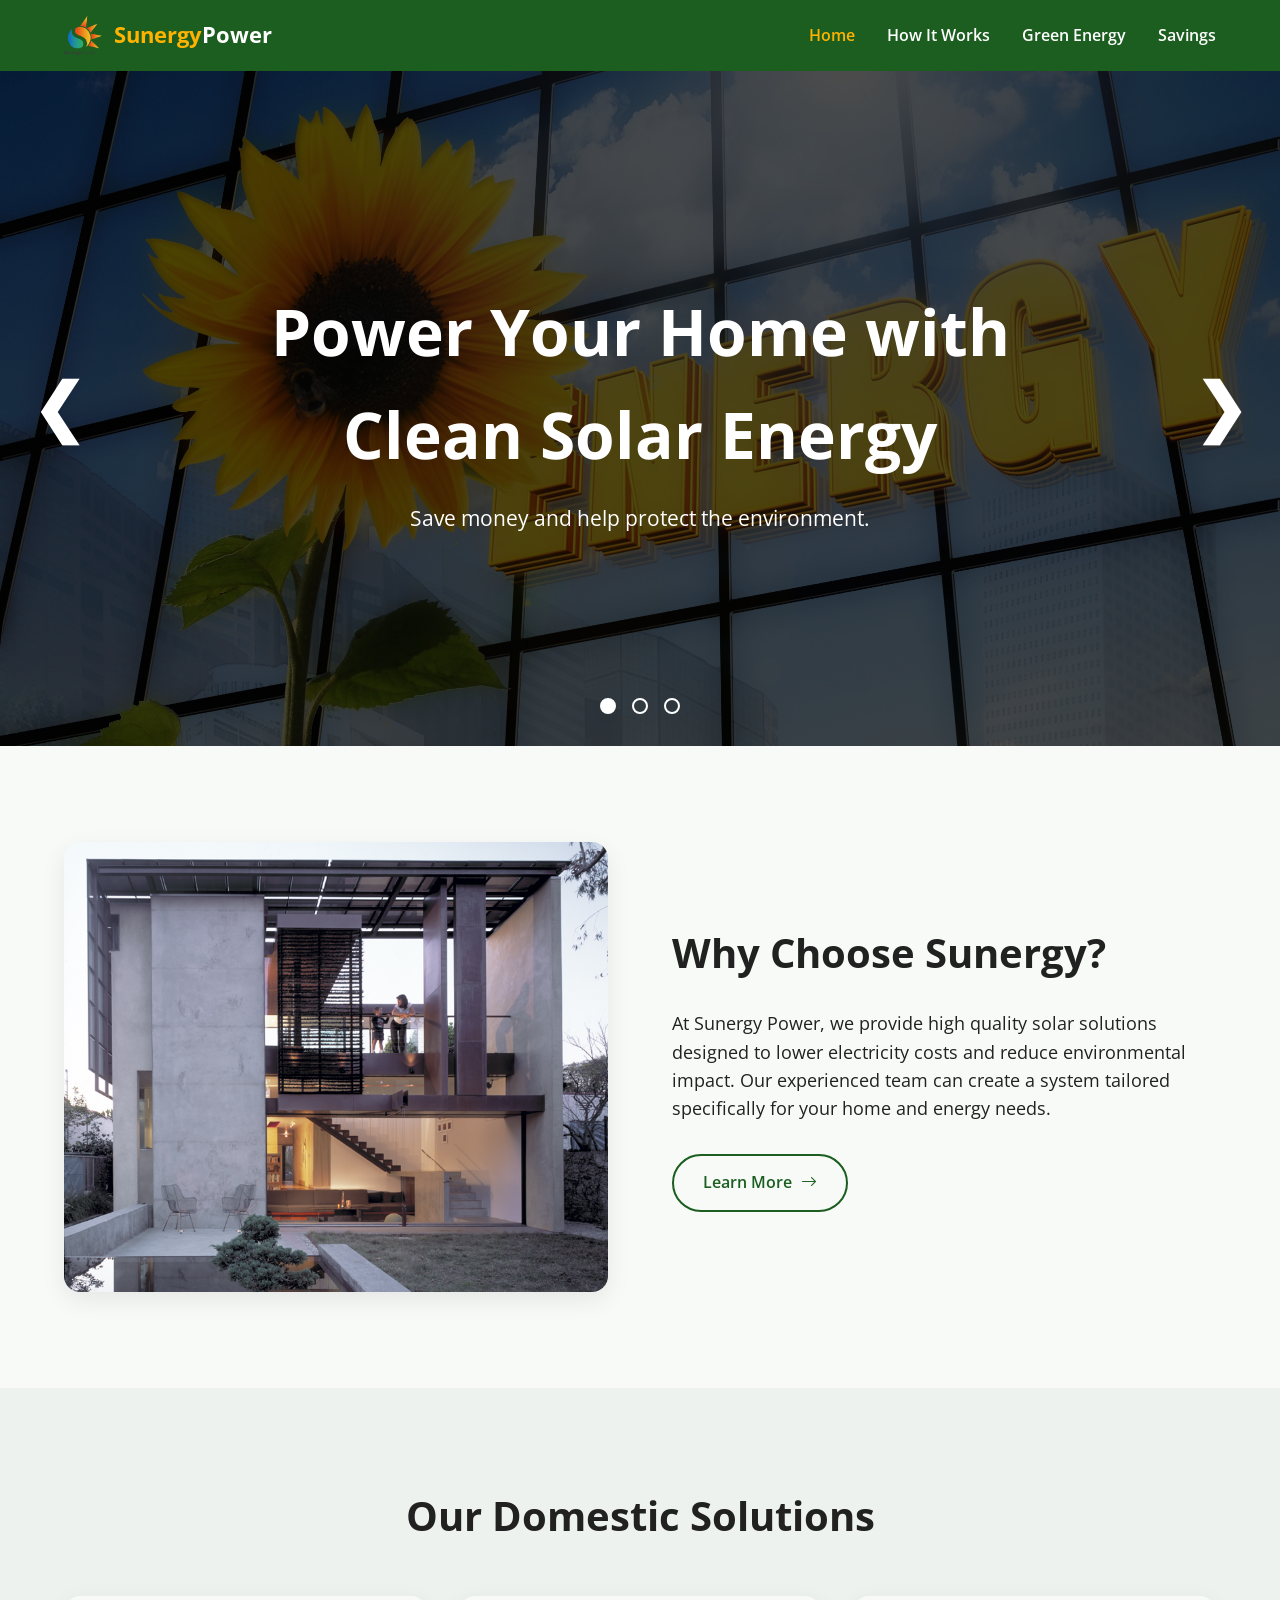
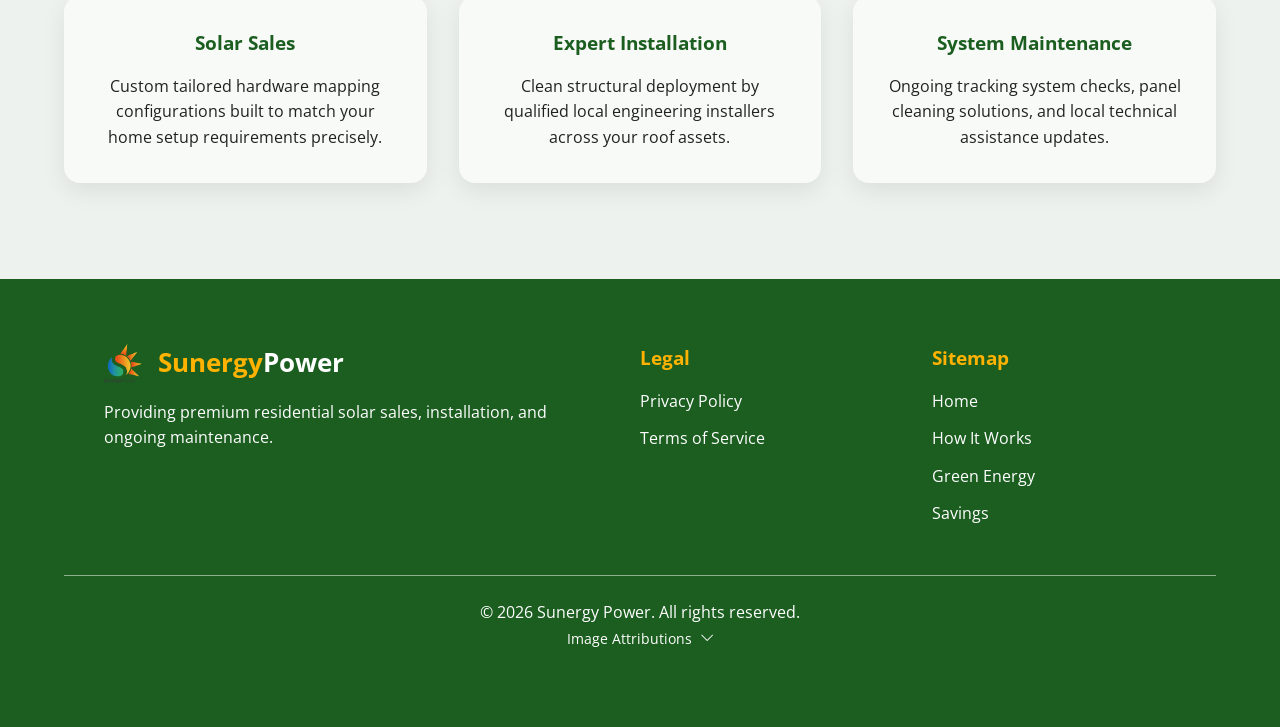
<file: index.html>
<!DOCTYPE html>
<html lang="en">
<head>
    <meta charset="UTF-8">
    <meta name="viewport" content="width=device-width, initial-scale=1.0">
    <title>Sunergy Power | Home</title>

    <!-- Favicon -->
    <link rel="icon" type="image/png" href="images/logo_small.png">

    <!-- Open Sans -->
    <link rel="preconnect" href="https://fonts.googleapis.com">
    <link rel="preconnect" href="https://fonts.gstatic.com" crossorigin>
    <link href="https://fonts.googleapis.com/css2?family=Open+Sans:wght@300;400;600;700&display=swap" rel="stylesheet">

    <!-- Bootstrap Icons -->
    <link rel="stylesheet" href="https://cdn.jsdelivr.net/npm/bootstrap-icons@1.11.3/font/bootstrap-icons.min.css">

    <link rel="stylesheet" href="style.css">
</head>

<body>

    <!-- Navigation -->
    <header>
        <nav class="navbar">

            <div class="logo-section">
                <img src="images/logo_small.png" alt="Sunergy Power logo">

                <h1 class="brand-name">
                    <span class="sunergy">Sunergy</span><span class="power">Power</span>
                </h1>
            </div>

            <button class="hamburger-btn" aria-label="Open navigation menu">
                <i class="bi bi-list"></i>
            </button>

            <ul class="nav-links">
                <li><a href="index.html" class="active">Home</a></li>
                <li><a href="how_it_works.html">How It Works</a></li>
                <li><a href="green_energy.html">Green Energy</a></li>
                <li><a href="#">Savings</a></li>
            </ul>

        </nav>
    </header>

    <main>

        <!-- Hero Slideshow Section -->
        <section class="hero">

            <div class="slide active-slide">
                <img src="images/solar.jpg" alt="Solar energy system">
            </div>

            <div class="slide">
                <img src="images/solar_panels.jpg" alt="Solar panel array">
            </div>

            <div class="slide">
                <img src="images/solar_house1.jpg" alt="Solar powered home">
            </div>

            <div class="hero-overlay"></div>

            <div class="hero-content">
                <h2>Power Your Home with Clean Solar Energy</h2>
                <p>Save money and help protect the environment.</p>
            </div>

            <button class="slide-arrow prev-slide" aria-label="Previous slide">
                &#10094;
            </button>

            <button class="slide-arrow next-slide" aria-label="Next slide">
                &#10095;
            </button>

            <div class="slide-indicators">

                <button class="indicator active-indicator" aria-label="Go to slide 1"></button>
                <button class="indicator" aria-label="Go to slide 2"></button>
                <button class="indicator" aria-label="Go to slide 3"></button>

            </div>

        </section>

        <!-- Why Choose Sunergy Section -->
        <section class="about-section">

            <div class="about-image">
                <img src="images/solar_house2.jpg" alt="Modern home using solar power">
            </div>

            <div class="about-content">

                <h2>Why Choose Sunergy?</h2>

                <p>
                    At Sunergy Power, we provide high quality solar solutions designed
                    to lower electricity costs and reduce environmental impact.
                    Our experienced team can create a system tailored specifically
                    for your home and energy needs.
                </p>

                <a href="how_it_works.html" class="learn-more-btn">
                    Learn More
                    <i class="bi bi-arrow-right"></i>
                </a>

            </div>

        </section>

        <!-- Services Section -->
        <section class="services-section">

            <h2>Our Domestic Solutions</h2>

            <div class="card-container">

                <article class="service-card">
                    <h3>Solar Sales</h3>
                    <p>
                        Custom tailored hardware mapping configurations built
                        to match your home setup requirements precisely.
                    </p>
                </article>

                <article class="service-card">
                    <h3>Expert Installation</h3>
                    <p>
                        Clean structural deployment by qualified local engineering
                        installers across your roof assets.
                    </p>
                </article>

                <article class="service-card">
                    <h3>System Maintenance</h3>
                    <p>
                        Ongoing tracking system checks, panel cleaning solutions,
                        and local technical assistance updates.
                    </p>
                </article>

            </div>

        </section>

    </main>

    <!-- Footer -->
    <footer>

        <div class="footer-content">

            <div class="footer-column">

                <div class="footer-brand">
                    <img src="images/logo_small.png" alt="Sunergy Power logo">
                    <h2><span class="sunergy">Sunergy</span><span class="power">Power</span></h2>
                </div>

                <p>
                    Providing premium residential solar sales,
                    installation, and ongoing maintenance.
                </p>

            </div>

            <div class="footer-column">
                <h3>Legal</h3>
                <ul>
                    <li><a href="#">Privacy Policy</a></li>
                    <li><a href="#">Terms of Service</a></li>
                </ul>
            </div>

            <div class="footer-column">
                <h3>Sitemap</h3>
                <ul>
                    <li><a href="index.html">Home</a></li>
                    <li><a href="how_it_works.html">How It Works</a></li>
                    <li><a href="green_energy.html">Green Energy</a></li>
                    <li><a href="#">Savings</a></li>
                </ul>
            </div>

        </div>

        <div class="footer-divider"></div>

        <!-- Attributions -->
        <div class="footer-bottom">

            <p>&copy; 2026 Sunergy Power. All rights reserved.</p>

            <div class="footer-attribution">

                <button class="attribution-toggle">
                    Image Attributions
                    <i class="bi bi-chevron-down"></i>
                </button>

                <div class="attribution-content">

                    <ul>
                        <li>
                            <a href="http://pixabay.com/en/energy-sun-flower-font-solar-139366/" target="_blank">
                                solar.jpg (Pixabay)
                            </a>
                        </li>

                        <li>
                            <a href="http://pixabay.com/en/alternative-blue-cell-clean-eco-21581/" target="_blank">
                                solar panels.jpg (Pixabay)
                            </a>
                        </li>

                        <li>
                            <a href="http://commons.wikimedia.org/wiki/File%3ATechnische_Universit%C3%A4t_Darmstadt_-_Solar_Decathlon_2007.jpg" target="_blank">
                                solar_house1.jpg (Wikimedia)
                            </a>
                        </li>

                        <li>
                            <a href="http://commons.wikimedia.org/wiki/File%3ASolar_Umbrella001.jpg" target="_blank">
                                solar_house2.jpg (Wikimedia)
                            </a>
                        </li>
                    </ul>

                </div>

            </div>

        </div>

    </footer>

    <script src="main.js"></script>

</body>
</html>
</file>
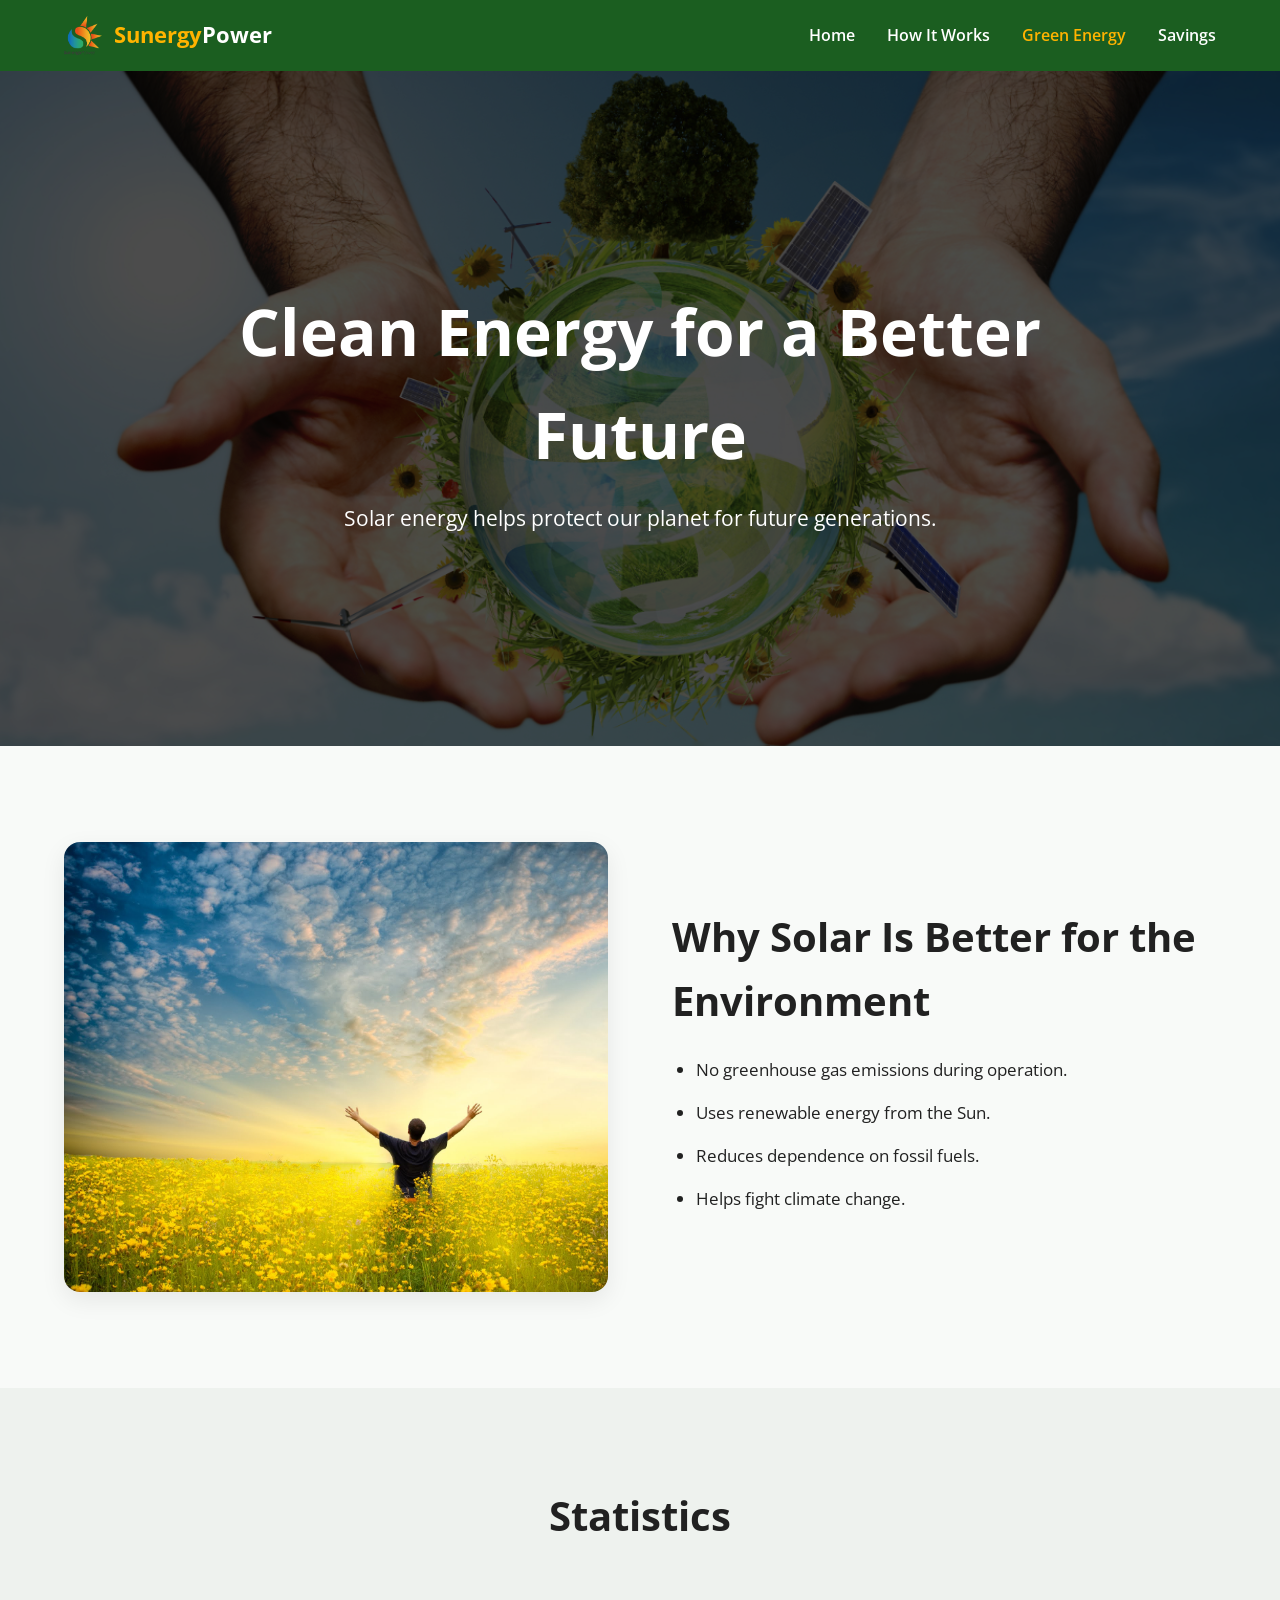
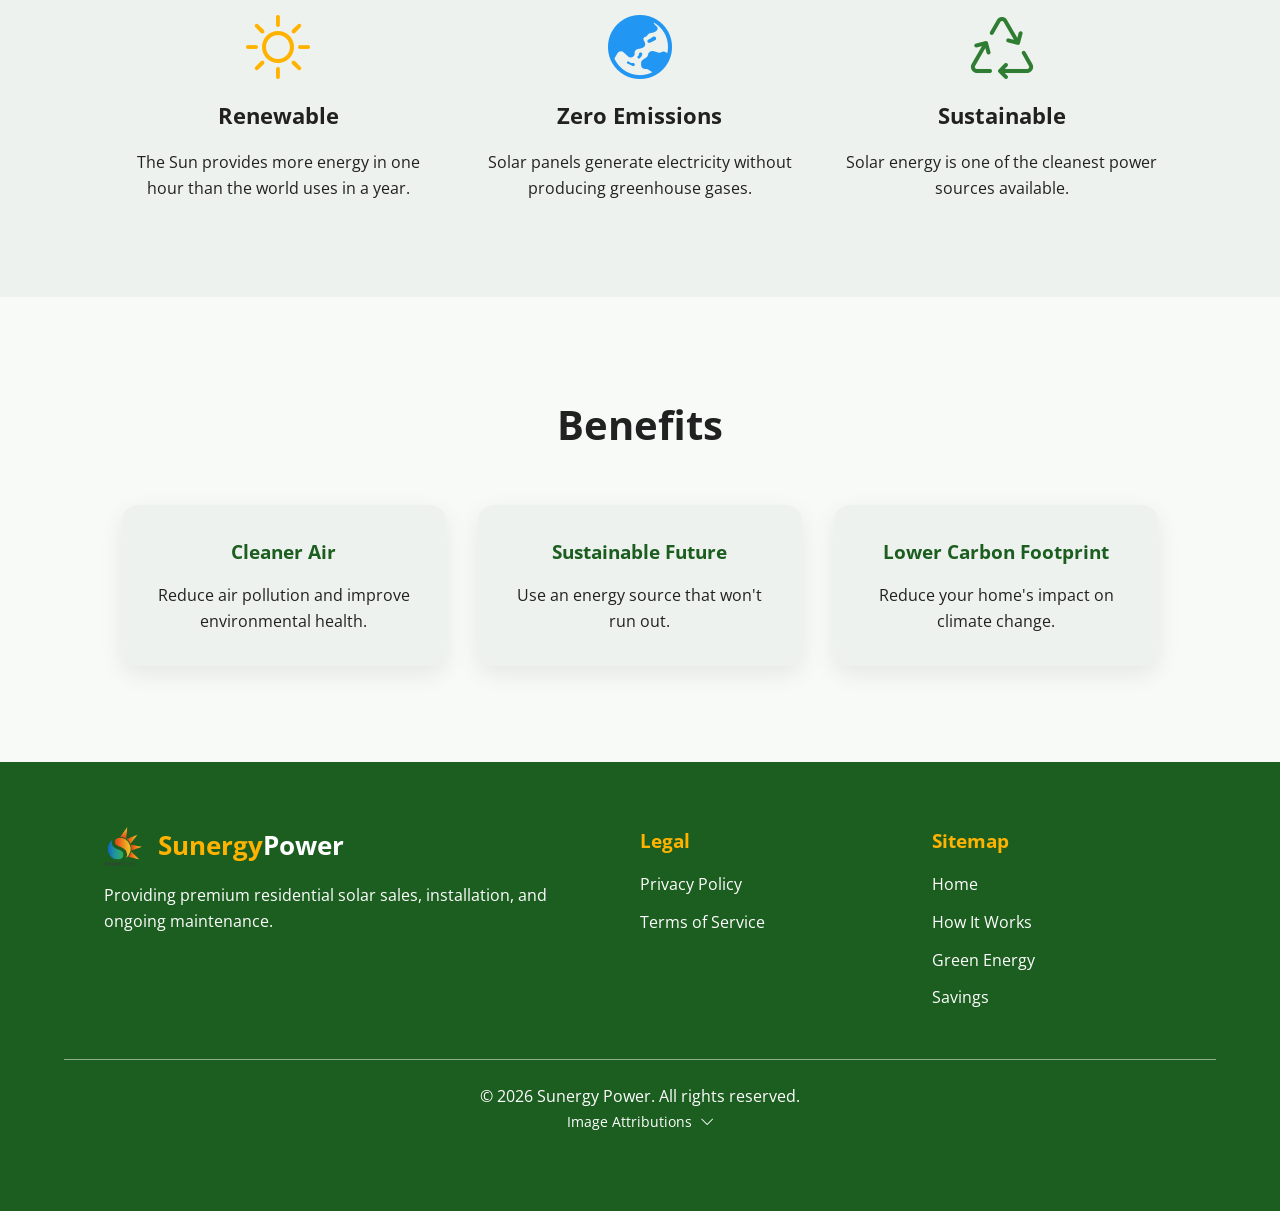
<file: green_energy.html>
<!DOCTYPE html>
<html lang="en">
<head>
    <meta charset="UTF-8">
    <meta name="viewport" content="width=device-width, initial-scale=1.0">
    <title>Sunergy Power | Green Energy</title>

    <!-- Favicon -->
    <link rel="icon" type="image/png" href="images/logo_small.png">

    <!-- Open Sans -->
    <link rel="preconnect" href="https://fonts.googleapis.com">
    <link rel="preconnect" href="https://fonts.gstatic.com" crossorigin>
    <link href="https://fonts.googleapis.com/css2?family=Open+Sans:wght@300;400;600;700&display=swap" rel="stylesheet">

    <!-- Bootstrap Icons -->
    <link rel="stylesheet" href="https://cdn.jsdelivr.net/npm/bootstrap-icons@1.11.3/font/bootstrap-icons.min.css">

    <link rel="stylesheet" href="style.css">
</head>

<body>

    <!-- Navigation -->
    <header>
        <nav class="navbar">

            <div class="logo-section">
                <img src="images/logo_small.png" alt="Sunergy Power logo">

                <h1 class="brand-name">
                    <span class="sunergy">Sunergy</span><span class="power">Power</span>
                </h1>
            </div>

            <button class="hamburger-btn" aria-label="Open navigation menu">
                <i class="bi bi-list"></i>
            </button>

            <ul class="nav-links">
                <li><a href="index.html">Home</a></li>
                <li><a href="how_it_works.html">How It Works</a></li>
                <li><a href="green_energy.html" class="active">Green Energy</a></li>
                <li><a href="#">Savings</a></li>
            </ul>

        </nav>
    </header>

    <main>

        <!-- Hero Section -->
        <section class="hero static-hero">

            <img
                src="images/green1.jpg"
                alt="Renewable green energy landscape">

            <div class="hero-overlay"></div>

            <div class="hero-content">

                <h2>Clean Energy for a Better Future</h2>

                <p>Solar energy helps protect our planet for future generations.</p>

            </div>

        </section>

        <!-- Enviroment Section -->
        <section class="environment-section">

            <div class="about-section">

                <div class="about-image">
                    <img
                        src="images/green2.jpg"
                        alt="Environmentally friendly solar energy solution">
                </div>

                <div class="about-content">

                    <h2>Why Solar Is Better for the Environment</h2>

                    <ul class="environment-list">
                        <li>No greenhouse gas emissions during operation.</li>
                        <li>Uses renewable energy from the Sun.</li>
                        <li>Reduces dependence on fossil fuels.</li>
                        <li>Helps fight climate change.</li>
                    </ul>

                </div>

            </div>

        </section>

        <!-- Statistics Section -->
        <section class="statistics-section">

            <div class="section-container">

                <h2>Statistics</h2>

                <div class="statistics-grid">

                    <article class="statistic-item">

                        <i class="bi bi-brightness-high statistic-icon solar-icon"></i>
                        <h3>Renewable</h3>
                        <p>The Sun provides more energy in one hour than the world uses in a year.</p>

                    </article>

                    <article class="statistic-item">

                        <i class="bi bi-globe-asia-australia statistic-icon earth-icon"></i>
                        <h3>Zero Emissions</h3>
                        <p>Solar panels generate electricity without producing greenhouse gases.</p>

                    </article>

                    <article class="statistic-item">

                        <i class="bi bi-recycle statistic-icon recycle-icon"></i>
                        <h3>Sustainable</h3>
                        <p>Solar energy is one of the cleanest power sources available.</p>

                    </article>

                </div>

            </div>

        </section>

        <!-- Benefits Section -->
        <section class="benefits-section">

            <div class="section-container">

                <h2>Benefits</h2>

                <div class="card-container">

                    <article class="benefit-card">
                        <h3>Cleaner Air</h3>
                        <p>Reduce air pollution and improve environmental health.</p>
                    </article>

                    <article class="benefit-card">
                        <h3>Sustainable Future</h3>
                        <p>Use an energy source that won't run out.</p>
                    </article>

                    <article class="benefit-card">
                        <h3>Lower Carbon Footprint</h3>
                        <p>Reduce your home's impact on climate change.</p>
                    </article>

                </div>

            </div>

        </section>

    </main>

    <!-- Footer -->
    <footer>

        <div class="footer-content">

            <div class="footer-column">

                <div class="footer-brand">
                    <img src="images/logo_small.png" alt="Sunergy Power logo">
                    <h2><span class="sunergy">Sunergy</span><span class="power">Power</span></h2>
                </div>

                <p>
                    Providing premium residential solar sales,
                    installation, and ongoing maintenance.
                </p>

            </div>

            <div class="footer-column">
                <h3>Legal</h3>
                <ul>
                    <li><a href="#">Privacy Policy</a></li>
                    <li><a href="#">Terms of Service</a></li>
                </ul>
            </div>

            <div class="footer-column">
                <h3>Sitemap</h3>
                <ul>
                    <li><a href="index.html">Home</a></li>
                    <li><a href="how_it_works.html">How It Works</a></li>
                    <li><a href="green_energy.html">Green Energy</a></li>
                    <li><a href="#">Savings</a></li>
                </ul>
            </div>

        </div>

        <div class="footer-divider"></div>

        <!-- Attributions -->
        <div class="footer-bottom">

            <p>&copy; 2026 Sunergy Power. All rights reserved.</p>

            <div class="footer-attribution">

                <button class="attribution-toggle">
                    Image Attributions
                    <i class="bi bi-chevron-down"></i>
                </button>

                <div class="attribution-content">

                    <ul>
                        <li>
                            <a href="https://www.flickr.com/photos/97513256@N06/" target="_blank">
                                green1.jpg (Flickr)
                            </a>
                        </li>

                        <li>
                            <a href="https://www.flickr.com/photos/97513256@N06/" target="_blank">
                                green2.jpg (Flickr)
                            </a>
                        </li>
                    </ul>

                </div>

            </div>

        </div>

    </footer>

    <script src="main.js"></script>

</body>
</html>
</file>
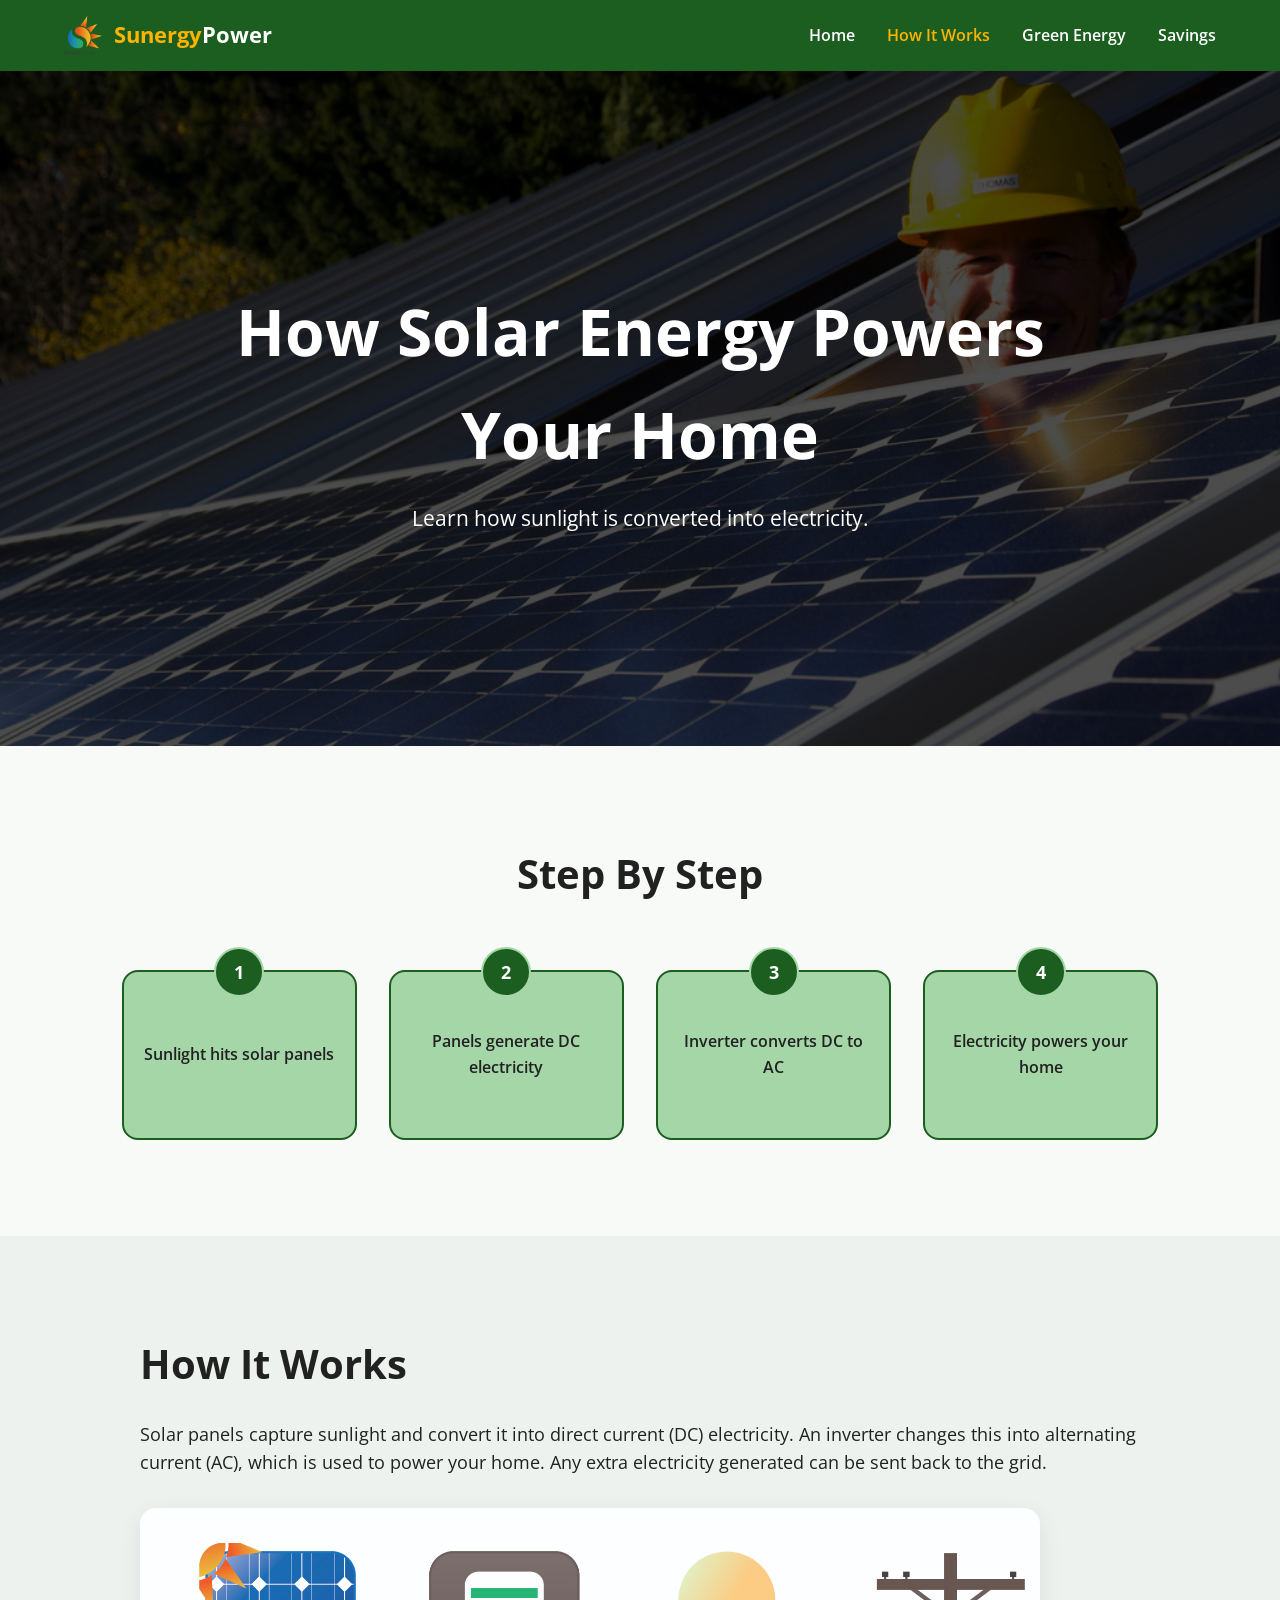
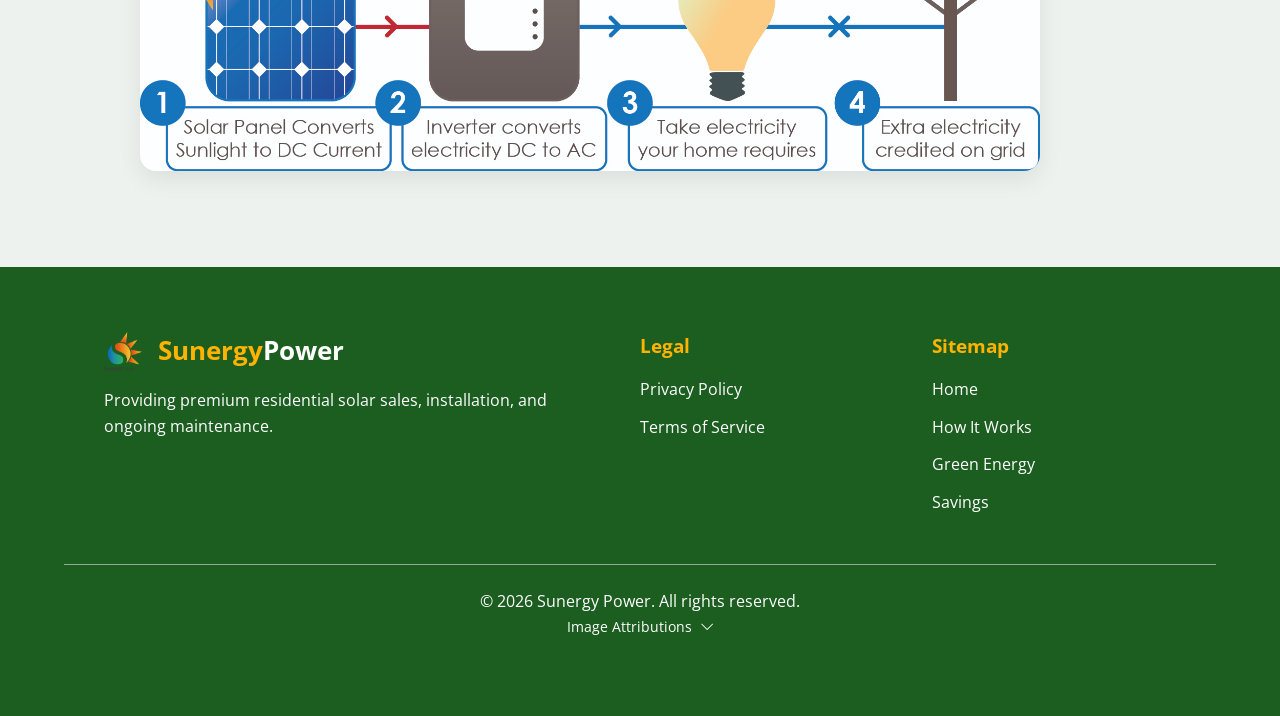
<file: how_it_works.html>
<!DOCTYPE html>
<html lang="en">
<head>
    <meta charset="UTF-8">
    <meta name="viewport" content="width=device-width, initial-scale=1.0">
    <title>Sunergy Power | How It Works</title>

    <!-- Favicon -->
    <link rel="icon" type="image/png" href="images/logo_small.png">

    <!-- Open Sans -->
    <link rel="preconnect" href="https://fonts.googleapis.com">
    <link rel="preconnect" href="https://fonts.gstatic.com" crossorigin>
    <link href="https://fonts.googleapis.com/css2?family=Open+Sans:wght@300;400;600;700&display=swap" rel="stylesheet">

    <!-- Bootstrap Icons -->
    <link rel="stylesheet" href="https://cdn.jsdelivr.net/npm/bootstrap-icons@1.11.3/font/bootstrap-icons.min.css">

    <link rel="stylesheet" href="style.css">
</head>

<body>

    <!-- Navigation -->
    <header>
        <nav class="navbar">

            <div class="logo-section">
                <img src="images/logo_small.png" alt="Sunergy Power logo">

                <h1 class="brand-name">
                    <span class="sunergy">Sunergy</span><span class="power">Power</span>
                </h1>
            </div>

            <button class="hamburger-btn" aria-label="Open navigation menu">
                <i class="bi bi-list"></i>
            </button>

            <ul class="nav-links">
                <li><a href="index.html">Home</a></li>
                <li><a href="how_it_works.html" class="active">How It Works</a></li>
                <li><a href="green_energy.html">Green Energy</a></li>
                <li><a href="#">Savings</a></li>
            </ul>

        </nav>
    </header>

    <main>

        <!-- Hero Section -->
        <section class="hero static-hero">

            <img
                src="images/install.jpg"
                alt="Solar panel installation on a residential home">

            <div class="hero-overlay"></div>

            <div class="hero-content">

                <h2>How Solar Energy Powers Your Home</h2>

                <p>Learn how sunlight is converted into electricity.</p>

            </div>

        </section>

        <!-- Step Cards Section -->
        <section class="steps-section">

            <div class="section-container">

                <h2>Step By Step</h2>

                <div class="steps-grid">

                    <article class="step-card">
                        <div class="step-number"><span>1</span></div>
                        <h3>Sunlight hits solar panels</h3>
                    </article>

                    <article class="step-card">
                        <div class="step-number"><span>2</span></div>
                        <h3>Panels generate DC electricity</h3>
                    </article>

                    <article class="step-card">
                        <div class="step-number"><span>3</span></div>
                        <h3>Inverter converts DC to AC</h3>
                    </article>

                    <article class="step-card">
                        <div class="step-number"><span>4</span></div>
                        <h3>Electricity powers your home</h3>
                    </article>

                </div>

            </div>

        </section>

        <!-- Process Explanation Section -->
        <section class="process-section">

            <div class="section-container">

                <div class="process-content">

                    <h2>How It Works</h2>

                    <p>
                        Solar panels capture sunlight and convert it into direct current (DC) electricity.
                        An inverter changes this into alternating current (AC), which is used to power your home.
                        Any extra electricity generated can be sent back to the grid.
                    </p>

                    <img
                        src="images/how_it_works.jpg"
                        alt="Diagram showing solar energy conversion">

                </div>

            </div>

        </section>

    </main>

    <!-- Footer -->
    <footer>

        <div class="footer-content">

            <div class="footer-column">

                <div class="footer-brand">
                    <img src="images/logo_small.png" alt="Sunergy Power logo">
                    <h2><span class="sunergy">Sunergy</span><span class="power">Power</span></h2>
                </div>

                <p>
                    Providing premium residential solar sales,
                    installation, and ongoing maintenance.
                </p>

            </div>

            <div class="footer-column">
                <h3>Legal</h3>
                <ul>
                    <li><a href="#">Privacy Policy</a></li>
                    <li><a href="#">Terms of Service</a></li>
                </ul>
            </div>

            <div class="footer-column">
                <h3>Sitemap</h3>
                <ul>
                    <li><a href="index.html">Home</a></li>
                    <li><a href="how_it_works.html">How It Works</a></li>
                    <li><a href="green_energy.html">Green Energy</a></li>
                    <li><a href="#">Savings</a></li>
                </ul>
            </div>

        </div>

        <div class="footer-divider"></div>

        <!-- Attributions -->
        <div class="footer-bottom">

            <p>&copy; 2026 Sunergy Power. All rights reserved.</p>

            <div class="footer-attribution">

                <button class="attribution-toggle">
                    Image Attributions
                    <i class="bi bi-chevron-down"></i>
                </button>

                <div class="attribution-content">

                    <ul>
                        <li>
                            <a href="https://www.flickr.com/photos/oregondot/3077176033/in/photostream/" target="_blank">
                                install.jpg (Flickr)
                            </a>
                        </li>
                    </ul>

                </div>

            </div>

        </div>

    </footer>

    <script src="main.js"></script>

</body>
</html>
</file>
<file: style.css>
/* ====================
   Variables
==================== */

:root {
    --primary-green: #1B5E20;
    --secondary-green: #A5D6A7;
    --accent-gold: #FFB300;

    --offwhite: #F8FAF8;
    --offwhite-dark: #EEF2EE;

    --text-dark: #212121;

    --border-width: 2px;

    --shadow:
        0 8px 24px rgba(0, 0, 0, 0.08);

    --transition:
        0.3s ease;
}

/* ====================
   Global
==================== */

* {
    margin: 0;
    padding: 0;
    box-sizing: border-box;
}

html {
    scroll-behavior: smooth;
}

body {
    font-family: "Open Sans", sans-serif;
    background-color: var(--offwhite);
    color: var(--text-dark);
    line-height: 1.6;
}

img {
    display: block;
    max-width: 100%;
}

a {
    text-decoration: none;
}

ul {
    list-style: none;
}

section {
    width: 100%;
}

.section-container {
    width: min(1200px, 90%);
    margin: 0 auto;
}

/* ====================
   Navbar
==================== */

.navbar {
    background-color: var(--primary-green);

    display: flex;
    justify-content: space-between;
    align-items: center;

    padding: 1rem 5%;

    position: sticky;
    top: 0;

    z-index: 1000;
}

.logo-section {
    display: flex;
    align-items: center;
    gap: 0.75rem;
}

.logo-section img {
    width: 38px;
    height: auto;
}

.brand-name {
    font-size: 1.35rem;
    font-weight: 700;
}

.sunergy {
    color: var(--accent-gold);
}

.power {
    color: white;
}

.nav-links {
    display: flex;
    align-items: center;
    gap: 2rem;
}

.nav-links a {
    color: white;
    font-weight: 600;

    transition: var(--transition);
}

.nav-links a:hover,
.nav-links a.active {
    color: var(--accent-gold);
}

.hamburger-btn {
    display: none;

    background: none;
    border: none;

    color: white;

    font-size: 2rem;
    cursor: pointer;
}

/* ====================
   Hero
==================== */

.hero,
.static-hero {
    position: relative;

    height: 75vh;
    min-height: 550px;
    max-height: 850px;

    overflow: hidden;
}

.hero-overlay {
    position: absolute;
    inset: 0;

    background: rgba(0, 0, 0, 0.7);

    z-index: 2;
}

.hero-content {
    position: absolute;

    inset: 0;

    z-index: 3;

    display: flex;
    flex-direction: column;
    justify-content: center;
    align-items: center;

    text-align: center;

    padding: 2rem;
}

.hero-content h2 {
    color: white;

    font-size: clamp(2rem, 5vw, 4rem);

    margin-bottom: 1rem;

    max-width: 900px;
}

.hero-content p {
    color: white;

    font-size: clamp(1rem, 2vw, 1.3rem);

    max-width: 700px;
}

/* ====================
   Hero Images
==================== */

.static-hero img {
    position: absolute;

    width: 100%;
    height: 100%;

    object-fit: cover;
}

/* ====================
   Slideshow
==================== */

.slide {
    position: absolute;

    inset: 0;

    opacity: 0;

    transition: opacity 1s ease;

    pointer-events: none;
}

.slide img {
    width: 100%;
    height: 100%;

    object-fit: cover;
}

.active-slide {
    opacity: 1;
    pointer-events: auto;
}

/* ====================
   Hero Arrows
==================== */

.slide-arrow {
    position: absolute;

    top: 50%;
    transform: translateY(-50%);

    z-index: 4;

    background: none;
    border: none;

    color: white;

    font-size: 4rem;
    font-weight: 700;

    cursor: pointer;

    transition: var(--transition);
}

.slide-arrow:hover {
    opacity: 0.7;
}

.prev-slide {
    left: 2rem;
}

.next-slide {
    right: 2rem;
}

/* ====================
   Hero Indicators
==================== */

.slide-indicators {
    position: absolute;

    bottom: 2rem;
    left: 50%;

    transform: translateX(-50%);

    z-index: 4;

    display: flex;
    gap: 1rem;
}

.indicator {
    width: 16px;
    height: 16px;

    border-radius: 50%;

    border: 2px solid white;

    background: transparent;

    cursor: pointer;

    transition: var(--transition);
}

.active-indicator {
    background: white;
}

/* ====================
   About Section
==================== */

.about-section {
    background-color: var(--offwhite);

    display: flex;
    align-items: center;
    gap: 4rem;

    padding: 6rem 5%;

    max-width: 1400px;
    margin: 0 auto;
}

.about-image {
    flex: 1;
}

.about-image img {
    width: 100%;
    height: 450px;

    object-fit: cover;

    border-radius: 16px;

    box-shadow: var(--shadow);
}

.about-content {
    flex: 1;
}

.about-content h2 {
    font-size: 2.5rem;

    margin-bottom: 1.5rem;

    color: var(--text-dark);
}

.about-content p {
    font-size: 1.1rem;

    margin-bottom: 2rem;
}

/* ====================
   Learn More Button
==================== */

.learn-more-btn {
    display: inline-flex;
    align-items: center;
    gap: 0.6rem;

    padding: 0.9rem 1.8rem;

    border: 2px solid var(--primary-green);
    border-radius: 999px;

    color: var(--primary-green);

    font-weight: 600;

    transition: var(--transition);
}

.learn-more-btn:hover {
    background-color: var(--primary-green);
    color: white;
}

/* ====================
   Services Section
==================== */

.services-section {
    background-color: var(--offwhite-dark);

    padding: 6rem 5%;
}

.services-section h2 {
    text-align: center;

    font-size: 2.5rem;

    margin-bottom: 3rem;
}

.card-container {
    display: grid;

    grid-template-columns: repeat(3, 1fr);

    gap: 2rem;

    max-width: 1200px;
    margin: 0 auto;
}

.service-card {
    background-color: var(--offwhite);

    padding: 2rem;

    border-radius: 16px;

    text-align: center;

    box-shadow: var(--shadow);

    transition: var(--transition);
}

.service-card:hover {
    transform: translateY(-6px);
}

.service-card h3 {
    margin-bottom: 1rem;

    color: var(--primary-green);
}

.service-card p {
    color: var(--text-dark);
}

/* ====================
   Step Cards
==================== */

.steps-section {
    background-color: var(--offwhite);

    padding: 6rem 5%;
}

.steps-section h2 {
    text-align: center;

    font-size: 2.5rem;

    margin-bottom: 4rem;
}

.steps-grid {
    display: grid;

    grid-template-columns: repeat(4, 1fr);

    gap: 2rem;
}

.step-card {
    position: relative;

    background-color: var(--secondary-green);

    border: var(--border-width) solid var(--primary-green);

    border-radius: 16px;

    min-height: 170px;

    display: flex;
    justify-content: center;
    align-items: center;

    text-align: center;

    padding: 2rem 1rem;
}

.step-card h3 {
    font-size: 1rem;
    font-weight: 600;
}

.step-number {
    position: absolute;

    top: -25px;
    left: 50%;

    transform: translateX(-50%);

    width: 50px;
    height: 50px;

    border-radius: 50%;

    background-color: var(--primary-green);

    border: var(--border-width) solid var(--secondary-green);

    display: flex;
    justify-content: center;
    align-items: center;
}

.step-number span {
    color: white;

    font-weight: 700;
    font-size: 1.1rem;
}

/* ====================
   Process Section
==================== */

.process-section {
    background-color: var(--offwhite-dark);

    padding: 6rem 5%;
}

.process-content {
    max-width: 1000px;

    margin: 0 auto;
}

.process-content h2 {
    font-size: 2.5rem;

    margin-bottom: 1.5rem;

    text-align: left;
}

.process-content p {
    margin-bottom: 2rem;

    font-size: 1.1rem;

    text-align: left;
}

.process-content img {
    width: 100%;
    max-width: 900px;

    height: auto;
    max-height: 420px;

    object-fit: contain;

    display: block;

    border-radius: 16px;
    box-shadow: var(--shadow);
}

/* ====================
   Enviroment List
==================== */

.environment-list {
    padding-left: 1.5rem;
}

.environment-list li {
    list-style: disc;

    margin-bottom: 1rem;

    font-size: 1.05rem;
}

/* ====================
   Statistics Section
==================== */

.statistics-section {
    background-color: var(--offwhite-dark);

    padding: 6rem 5%;
}

.statistics-section h2 {
    text-align: center;

    font-size: 2.5rem;

    margin-bottom: 3rem;
}

.statistics-grid {
    display: grid;

    grid-template-columns: repeat(3, 1fr);

    gap: 3rem;

    max-width: 1200px;

    margin: 0 auto;
}

.statistic-item {
    text-align: center;
}

.statistic-icon {
    font-size: 4rem;

    margin-bottom: 1rem;
}

.solar-icon {
    color: #FFB300;
}

.earth-icon {
    color: #2196F3;
}

.recycle-icon {
    color: #2E7D32;
}

.statistic-item h3 {
    margin-bottom: 1rem;

    font-size: 1.4rem;
}

.statistic-item p {
    max-width: 320px;

    margin: 0 auto;
}

/* ====================
   Benefits Section
==================== */

.benefits-section {
    background-color: var(--offwhite);

    padding: 6rem 5%;
}

.benefits-section h2 {
    text-align: center;

    font-size: 2.5rem;

    margin-bottom: 3rem;
}

.benefit-card {
    background-color: var(--offwhite-dark);

    border-radius: 16px;

    padding: 2rem;

    text-align: center;

    box-shadow: var(--shadow);

    transition: var(--transition);
}

.benefit-card:hover {
    transform: translateY(-6px);
}

.benefit-card h3 {
    color: var(--primary-green);

    margin-bottom: 1rem;
}

/* ====================
   Footer
==================== */

footer {
    background-color: var(--primary-green);

    color: white;

    padding-top: 4rem;
}

.footer-content {
    max-width: 1200px;

    margin: 0 auto;

    padding: 0 5%;

    display: grid;

    grid-template-columns: 2fr 1fr 1fr;

    gap: 3rem;
}

.footer-brand {
    display: flex;
    align-items: center;
    gap: 1rem;

    margin-bottom: 1rem;
}

.footer-brand img {
    width: 38px;
}

.footer-brand h2 {
    font-size: 1.6rem;
}

.footer-column p {
    color: white;
}

.footer-column h3 {
    color: var(--accent-gold);

    margin-bottom: 1rem;
}

.footer-column ul {
    display: flex;
    flex-direction: column;
    gap: 0.75rem;
}

.footer-column a {
    color: white;

    transition: var(--transition);
}

.footer-column a:hover {
    color: var(--accent-gold);
}

.footer-divider {
    width: 90%;

    max-width: 1200px;

    height: 1px;

    background-color: rgba(255, 255, 255, 0.5);

    margin: 3rem auto 1.5rem auto;
}

.footer-bottom {
    text-align: center;

    padding-bottom: 2rem;
}

/* ====================
   Attributions
==================== */
.footer-attribution {
    text-align: center;

    padding-bottom: 2rem;
}

.attribution-toggle {
    background: none;
    border: none;

    color: white;

    cursor: pointer;

    font-family: inherit;
    font-size: 0.9rem;

    display: inline-flex;
    align-items: center;
    gap: 0.5rem;
}

.attribution-content {
    max-height: 0;

    overflow: hidden;

    transition: max-height 0.3s ease;

    margin-top: 0.75rem;
}

.attribution-content.open {
    max-height: 300px;
}

.attribution-content ul {
    display: flex;
    flex-direction: column;
    gap: 0.5rem;
}

.attribution-content a {
    color: white;
    opacity: 0.8;
}

.attribution-content a:hover {
    opacity: 1;
}

/* ====================
   Tablet View
==================== */

@media (max-width: 1024px) {

    .about-section {
        gap: 2rem;
    }

    .card-container {
        grid-template-columns: repeat(2, 1fr);
    }

    .steps-grid {
        grid-template-columns: repeat(2, 1fr);

        row-gap: 4rem;
    }

    .statistics-grid {
        grid-template-columns: 1fr;
    }

    .footer-content {
        grid-template-columns: 1fr 1fr;
    }

}

/* ====================
   Mobile Navigation
==================== */

@media (max-width: 768px) {

    .hamburger-btn {
        display: block;
    }

    .nav-links {
        position: absolute;

        top: 100%;
        left: 0;

        width: 100%;

        background-color: var(--primary-green);

        flex-direction: column;

        gap: 0;

        max-height: 0;

        overflow: hidden;

        transition: max-height 0.3s ease;
    }

    .nav-links.nav-open {
        max-height: 400px;
    }

    .nav-links li {
        width: 100%;
    }

    .nav-links a {
        display: block;

        padding: 1rem 5%;

        width: 100%;
    }

    .nav-links a:hover {
        background-color: rgba(255, 255, 255, 0.08);
    }

    /* Hero */

    .hero,
    .static-hero {
        height: 60vh;
        min-height: 450px;
    }

    .hero-content h2 {
        font-size: 2rem;
    }

    .hero-content p {
        font-size: 1rem;
    }

    /* Hide slideshow arrows on mobile */

    .slide-arrow {
        display: none;
    }

    /* About */

    .about-section {
        flex-direction: column;

        text-align: center;
    }

    .about-content h2 {
        font-size: 2rem;
    }

    .about-image img {
        height: 300px;
    }

    /* Services */

    .card-container {
        grid-template-columns: 1fr;
    }

    /* Step Cards */

    .steps-grid {
        grid-template-columns: 1fr;
    }

    /* Process */

    .process-content img {
        height: 250px;
    }

    /* Footer */

    .footer-content {
        grid-template-columns: 1fr;

        text-align: center;
    }

    .footer-brand {
        justify-content: center;
    }

}

/* ====================
   Small Mobile View
==================== */

@media (max-width: 480px) {

    .navbar {
        padding: 1rem 1.25rem;
    }

    .logo-section img {
        width: 45px;
    }

    .brand-name {
        font-size: 1.25rem;
    }

    .hero-content h2 {
        font-size: 1.7rem;
    }

    .services-section h2,
    .steps-section h2,
    .statistics-section h2,
    .benefits-section h2,
    .about-content h2,
    .process-content h2 {
        font-size: 1.8rem;
    }

    .service-card,
    .benefit-card,
    .step-card {
        padding: 1.5rem;
    }

    .statistic-icon {
        font-size: 3rem;
    }

}

/* ====================
   Accessibility
===================== */

button:focus,
a:focus {
    outline: 3px solid var(--accent-gold);
    outline-offset: 3px;
}

/* ====================
   Smooth Animations
==================== */

.service-card,
.benefit-card,
.learn-more-btn {
    transition:
        transform 0.3s ease,
        background-color 0.3s ease,
        color 0.3s ease;
}

.service-card:hover,
.benefit-card:hover {
    transform: translateY(-6px);
}
</file>
